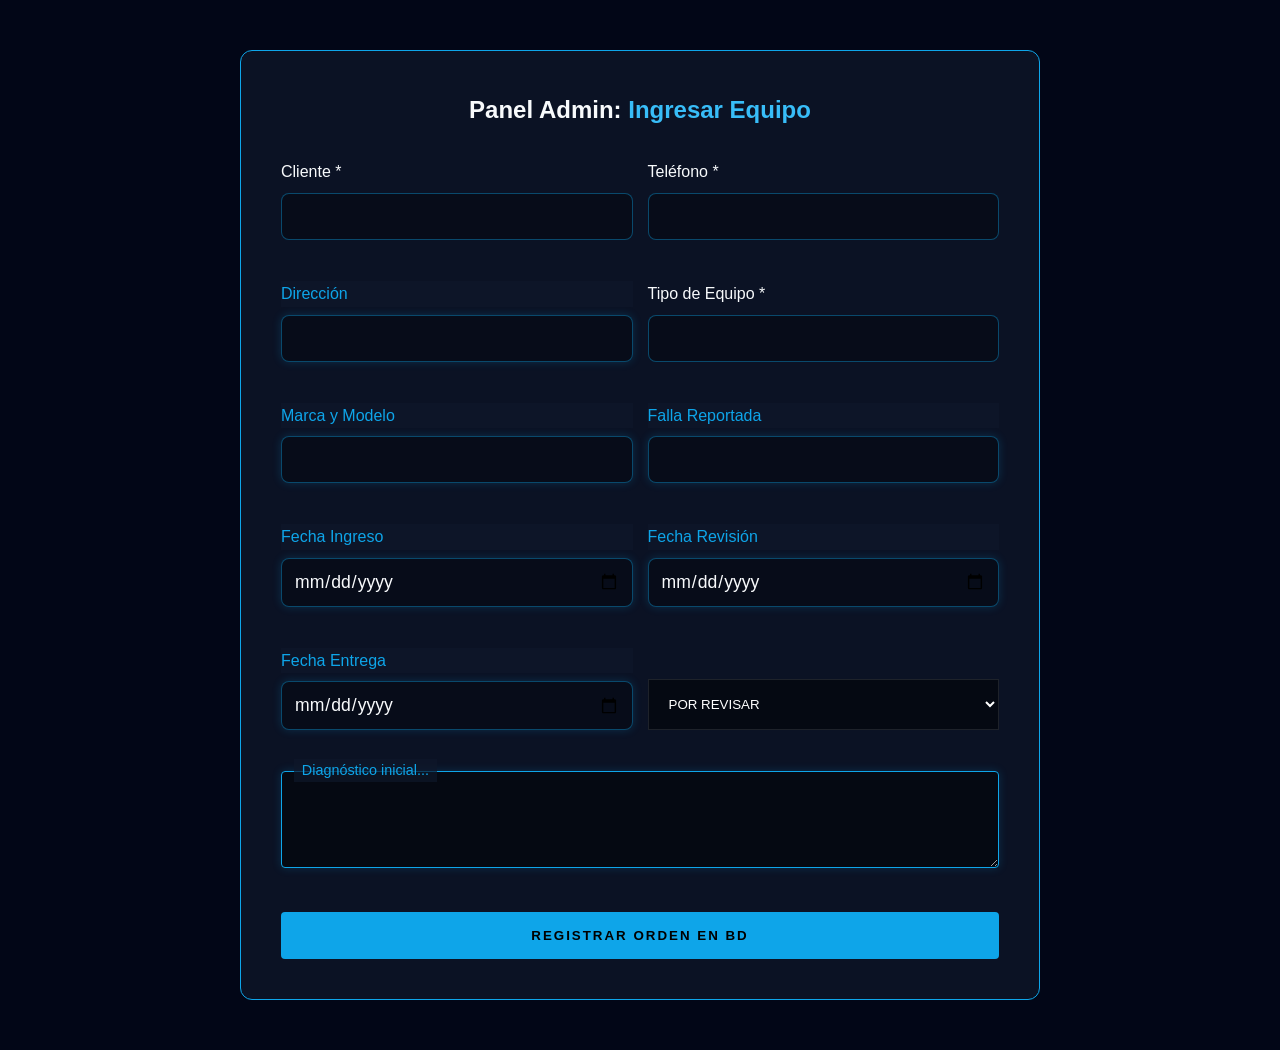
<file: admin.html>
<!DOCTYPE html>
<html lang="es">
<head>
    <meta charset="UTF-8">
    <title>Admin | Komunserver</title>
    <link rel="stylesheet" href="styles.css">
    <style>
        body { padding: 50px 5%; background: var(--bg-base); }
        .admin-container { max-width: 800px; margin: 0 auto; background: var(--surface-dark); padding: 40px; border-radius: 12px; border: 1px solid var(--accent); }
    </style>
</head>
<body>
    <div class="admin-container">
        <h2 style="text-align:center; margin-bottom: 20px;">Panel Admin: <span class="highlight">Ingresar Equipo</span></h2>
        
        <form id="form-admin-orden" class="tech-form">
            <div class="cotizador-row" style="gap: 15px;">
                <div class="input-group" style="flex: 1;"><input type="text" id="adm-cliente" required><label>Cliente *</label></div>
                <div class="input-group" style="flex: 1;"><input type="text" id="adm-telefono" required><label>Teléfono *</label></div>
            </div>
            <div class="cotizador-row" style="gap: 15px; margin-top: 15px;">
                <div class="input-group" style="flex: 1;"><input type="text" id="adm-direccion"><label>Dirección</label></div>
                <div class="input-group" style="flex: 1;"><input type="text" id="adm-tipo" required><label>Tipo de Equipo *</label></div>
            </div>
            <div class="cotizador-row" style="gap: 15px; margin-top: 15px;">
                <div class="input-group" style="flex: 1;"><input type="text" id="adm-marca"><label>Marca y Modelo</label></div>
                <div class="input-group" style="flex: 1;"><input type="text" id="adm-falla"><label>Falla Reportada</label></div>
            </div>
            <div class="cotizador-row" style="gap: 15px; margin-top: 15px;">
                <div class="input-group" style="flex: 1;"><input type="date" id="adm-f-ingreso"><label style="top: -0.8rem; left: 0.8rem; font-size: 0.9rem;">Fecha Ingreso</label></div>
                <div class="input-group" style="flex: 1;"><input type="date" id="adm-f-revision"><label style="top: -0.8rem; left: 0.8rem; font-size: 0.9rem;">Fecha Revisión</label></div>
            </div>
            <div class="cotizador-row" style="gap: 15px; margin-top: 15px;">
                <div class="input-group" style="flex: 1;"><input type="date" id="adm-f-entrega"><label style="top: -0.8rem; left: 0.8rem; font-size: 0.9rem;">Fecha Entrega</label></div>
                <div class="input-group" style="flex: 1;">
                    <select id="adm-estado" style="width: 100%; background: rgba(0,0,0,0.5); border: 1px solid rgba(255,255,255,0.1); padding: 1rem; color: #fff;">
                        <option value="POR REVISAR">POR REVISAR</option>
                        <option value="EN PROCESO">EN PROCESO</option>
                        <option value="PARA ENTREGAR">PARA ENTREGAR</option>
                    </select>
                </div>
            </div>
            <div class="input-group" style="margin-top: 15px;">
                <textarea id="adm-diagnostico" rows="3"></textarea><label>Diagnóstico inicial...</label>
            </div>
            <button type="button" id="btn-guardar-orden" class="btn-primary form-btn" style="margin-top: 20px;">Registrar Orden en BD</button>
        </form>
        <div id="admin-mensaje" class="error-mensaje" style="display: none; margin-top:20px;"></div>
    </div>

    <script>
        // PEGA AQUÍ LA NUEVA URL QUE TE DIO GOOGLE APPS SCRIPT
        const SCRIPT_URL = 'https://script.google.com/macros/s/AKfycbxwH7nYKWdX7sXFdxA-K4A74g2-t1xXsdm350NB7iASjM8_1oWgonM3m75ZBWicAZ_d/exec';

        document.getElementById('btn-guardar-orden').addEventListener('click', async () => {
            const btn = document.getElementById('btn-guardar-orden');
            const msj = document.getElementById('admin-mensaje');
            
            const formData = {
                cliente: document.getElementById('adm-cliente').value.trim(),
                telefono: document.getElementById('adm-telefono').value.trim(),
                direccion: document.getElementById('adm-direccion').value.trim(),
                tipoEquipo: document.getElementById('adm-tipo').value.trim(),
                marca: document.getElementById('adm-marca').value.trim(),
                falla: document.getElementById('adm-falla').value.trim(),
                fechaIngreso: document.getElementById('adm-f-ingreso').value,
                fechaRevision: document.getElementById('adm-f-revision').value,
                fechaEntrega: document.getElementById('adm-f-entrega').value,
                estado: document.getElementById('adm-estado').value,
                diagnostico: document.getElementById('adm-diagnostico').value.trim()
            };

            if (!formData.cliente || !formData.telefono || !formData.tipoEquipo) {
                msj.style.background = "rgba(239, 68, 68, 0.15)"; msj.style.color = "#f87171";
                msj.innerText = "Llena los campos obligatorios (*)."; msj.style.display = 'block'; return;
            }

            btn.innerText = "Guardando..."; btn.disabled = true;

            try {
                // EL TRUCO: text/plain evita el bloqueo CORS
                const response = await fetch(SCRIPT_URL, {
                    method: 'POST',
                    headers: { 'Content-Type': 'text/plain;charset=utf-8' },
                    body: JSON.stringify(formData)
                });
                
                const result = await response.json();
                if (result.success) {
                    msj.style.background = "rgba(34, 197, 94, 0.15)"; msj.style.color = "#4ade80";
                    msj.innerText = `¡Éxito! Orden generada: ${result.orden}`; msj.style.display = 'block';
                    document.getElementById('form-admin-orden').reset();
                } else { throw new Error(result.error); }
            } catch (error) {
                msj.style.background = "rgba(239, 68, 68, 0.15)"; msj.style.color = "#f87171";
                msj.innerText = "Error de conexión: " + error.message; msj.style.display = 'block';
            } finally {
                btn.innerText = "Registrar Orden en BD"; btn.disabled = false;
            }
        });
    </script>
</body>
</html>
</file>
<file: styles.css>
:root {
    --bg-base: #020617;
    --grid-color: rgba(56, 189, 248, 0.05);
    --surface-dark: rgba(15, 23, 42, 0.7);
    --accent: #0ea5e9;
    --accent-glow: #38bdf8;
    --text-main: #f8fafc;
    --text-muted: #94a3b8;
}

* { margin: 0; padding: 0; box-sizing: border-box; }

body {
    font-family: 'Rajdhani', sans-serif;
    background-color: var(--bg-base);
    color: var(--text-main);
    overflow-x: hidden;
    line-height: 1.6;
}

/* Fondo de malla tecnológica */
.tech-grid {
    position: fixed;
    top: 0; left: 0; width: 100vw; height: 100vh;
    background-image: 
        linear-gradient(var(--grid-color) 1px, transparent 1px),
        linear-gradient(90deg, var(--grid-color) 1px, transparent 1px);
    background-size: 40px 40px;
    z-index: -2;
}

.glow-orb {
    position: fixed;
    width: 600px; height: 600px;
    background: radial-gradient(circle, rgba(14,165,233,0.15) 0%, transparent 70%);
    top: 50%; left: 50%;
    transform: translate(-50%, -50%);
    border-radius: 50%;
    z-index: -1;
    pointer-events: none;
    transition: transform 0.3s ease-out;
}

h1, h2, h3, .logo { font-family: 'Orbitron', sans-serif; }

/* Navbar */
nav {
    display: flex;
    justify-content: space-between;
    align-items: center;
    padding: 1.5rem 5%;
    position: fixed;
    width: 100%;
    top: 0;
    z-index: 100;
    background: rgba(2, 6, 23, 0.8);
    backdrop-filter: blur(12px);
    border-bottom: 1px solid rgba(255,255,255,0.05);
}

.logo {
    display: flex;
    align-items: center;
    gap: 12px; /* Espacio entre el ícono y el texto (si usas Opción B) */
    font-size: 1.8rem;
    font-weight: 900;
    letter-spacing: 3px;
    text-decoration: none;
    color: var(--text-main);
    text-shadow: 0 0 10px rgba(14,165,233,0.5);
}

.logo-img {
    height: 80px; /* Ajusta esta altura según la proporción de tu logo */
    width: auto;
    object-fit: contain;
    filter: drop-shadow(0 0 8px rgba(14, 165, 233, 0.4)); /* Brillo sutil acorde al tema */
}

.highlight { color: var(--accent-glow); }

.nav-links {
    display: flex;
    gap: 1.5rem;
}

.btn-nav {
    color: var(--text-main);
    text-decoration: none;
    border: 1px solid var(--accent);
    padding: 0.6rem 1.5rem;
    border-radius: 4px;
    font-weight: 700;
    text-transform: uppercase;
    letter-spacing: 1px;
    transition: all 0.3s;
    background: rgba(14,165,233,0.1);
}

.btn-nav:hover {
    background: var(--accent);
    box-shadow: 0 0 20px rgba(14,165,233,0.4);
}

/* Hero */
.hero {
    height: auto !important;
    min-height: 85vh;
    display: flex;
    align-items: center;
    justify-content: center;
    text-align: center;
    padding: 6rem 5% 3rem 5%;
}

.hero-content p {
    font-size: 1.6rem;
    color: var(--text-muted);
    max-width: 800px;
    margin: 1.5rem auto 2.5rem;
    font-weight: 500;
}

.typewriter {
    font-size: clamp(2.5rem, 5vw, 5rem);
    border-right: 4px solid var(--accent);
    white-space: nowrap;
    overflow: hidden;
    display: inline-block;
    animation: typing 3s steps(30, end), blink 0.75s step-end infinite;
}

@keyframes typing { from { width: 0 } to { width: 100% } }
@keyframes blink { 50% { border-color: transparent } }

.btn-primary {
    background: var(--accent);
    color: #000;
    text-decoration: none;
    padding: 1rem 2.5rem;
    font-family: 'Orbitron', sans-serif;
    font-weight: 900;
    text-transform: uppercase;
    letter-spacing: 2px;
    border: none;
    border-radius: 4px;
    cursor: pointer;
    transition: 0.3s;
}

.btn-primary:hover {
    box-shadow: 0 0 30px var(--accent-glow);
    transform: scale(1.05);
}

/* Marcas */
.brands {
    background: rgba(15, 23, 42, 0.9);
    padding: 1rem 0;
    border-top: 1px solid rgba(14,165,233,0.3);
    border-bottom: 1px solid rgba(14,165,233,0.3);
    overflow: hidden;
    white-space: nowrap;
}

.marquee-content {
    display: inline-block;
    animation: marquee 15s linear infinite;
    align-items: center;
}

.marquee-content img {
    height: 40px;
    width: auto;
    margin: 0 3.5rem;
    filter: brightness(0) invert(1);
    opacity: 0.6;
    transition: all 0.3s ease;
}

.marquee-content img:hover {
    opacity: 1;
    filter: brightness(0) invert(1) drop-shadow(0 0 10px var(--accent-glow));
    transform: scale(1.1);
}

@keyframes marquee { 100% { transform: translateX(-50%); } }

/* Distribución Centrada de Servicios */
.services { 
    padding: 2rem 5%; 
    max-width: 1400px;
    margin: 0 auto;
}

.section-title { 
    text-align: center; 
    font-size: 2.8rem; 
    margin-bottom: 4rem; 
    text-transform: uppercase;
}

.services-grid {
    display: grid;
    grid-template-columns: repeat(auto-fit, minmax(320px, 1fr));
    gap: 2.5rem;
    width: 100%;
}

.card-wrapper {
    width: 100%;
    max-width: 380px;
    flex: 1 1 320px;
}

.tech-card {
    background: var(--surface-dark);
    border: 1px solid rgba(255,255,255,0.05);
    border-radius: 12px;
    overflow: hidden;
    height: 100%;
    backdrop-filter: blur(10px);
    transition: border-color 0.3s, box-shadow 0.3s;
    transform-style: preserve-3d;
}

.tech-card:hover {
    border-color: var(--accent);
    box-shadow: 0 10px 30px rgba(14,165,233,0.2);
}

.card-image {
    width: 100%;
    height: 220px;
    overflow: hidden;
    border-bottom: 2px solid var(--accent);
}

.card-image img {
    width: 100%;
    height: 100%;
    object-fit: cover;
    transition: transform 0.5s ease;
    filter: grayscale(80%) contrast(1.2);
}

.tech-card:hover .card-image img {
    transform: scale(1.1);
    filter: grayscale(0%);
}

.card-content { 
    padding: 2rem; 
    text-align: center; /* Esto centra todo el texto en PC y Móvil */
}
.card-content h3 { font-size: 1.4rem; margin-bottom: 1rem; color: var(--accent-glow); letter-spacing: 1px;}
.card-content p { color: var(--text-muted); font-size: 1.1rem; }

/* Formulario */
.contact { padding: 5rem 5%; display: flex; justify-content: center; }
.contact-panel {
    background: var(--surface-dark);
    padding: 1rem;
    border-radius: 12px;
    border: 1px solid rgba(14,165,233,0.3);
    width: 100%;
    max-width: 600px;
    text-align: center;
    box-shadow: 0 0 40px rgba(0,0,0,0.5);
}

.contact-panel h2 { font-size: 2rem; margin-bottom: 1rem; }
.contact-panel p { 
    color: var(--text-muted); 
    margin-bottom: 3rem; 
    font-size: 18px; /* <-- Ajusta este valor a tu gusto para PC */
}
.tech-form { display: flex; flex-direction: column; gap: 1rem; }
.input-group { position: relative; }

.input-group input, .input-group textarea {
    width: 100%;
    background: rgba(0,0,0,0.5);
    border: 1px solid rgba(255,255,255,0.1);
    padding: 1rem;
    color: var(--text-main);
    font-family: inherit;
    font-size: 1.1rem;
    border-radius: 4px;
    transition: 0.3s;
}

.input-group label {
    position: absolute;
    top: 1rem; left: 1rem;
    color: var(--text-muted);
    transition: 0.3s;
    pointer-events: none;
}

.input-group input:focus, .input-group textarea:focus,
.input-group input:valid, .input-group textarea:valid {
    border-color: var(--accent);
    outline: none;
    box-shadow: 0 0 10px rgba(14,165,233,0.2);
}

.input-group input:focus ~ label, .input-group textarea:focus ~ label,
.input-group input:valid ~ label, .input-group textarea:valid ~ label {
    top: -0.8rem; left: 0.8rem;
    background: var(--surface-dark);
    padding: 0 0.5rem;
    font-size: 0.9rem;
    color: var(--accent);
}

.form-btn { width: 100%; margin-top: 1rem; }

footer {
    text-align: center;
    padding: 2rem;
    color: var(--text-muted);
    font-family: 'Orbitron', sans-serif;
    font-size: 0.9rem;
    letter-spacing: 2px;
    border-top: 1px solid rgba(255,255,255,0.05);
}

.whatsapp-btn {
    position: fixed; bottom: 30px; right: 30px;
    background-color: #25D366; color: white;
    width: 60px; height: 60px; border-radius: 50%;
    display: flex; justify-content: center; align-items: center;
    box-shadow: 0 0 20px rgba(37, 211, 102, 0.4);
    transition: transform 0.3s ease; z-index: 999;
}
.whatsapp-btn:hover { transform: scale(1.15); }

/* Animaciones de Entrada */
.fade-up { 
    opacity: 0; 
    transform: translateY(60px) scale(0.9); 
    filter: blur(8px);
    transition: all 0.9s cubic-bezier(0.16, 1, 0.3, 1); 
}
.fade-up.visible { 
    opacity: 1; 
    transform: translateY(0) scale(1); 
    filter: blur(0);
}
.delay-1 { transition-delay: 0.15s; }
.delay-2 { transition-delay: 0.3s; }

/* Offset para scroll con menú fijo */
section {
    scroll-margin-top: 100px;
    padding: 3rem 5%;
}

/* Sección Órdenes */
.ordenes { 
    padding: 5rem 5%; 
    display: flex; 
    justify-content: center; 
}

.ordenes-panel {
    background: var(--surface-dark);
    padding: 4rem;
    border-radius: 12px;
    border: 1px solid rgba(14,165,233,0.3);
    width: 100%;
    max-width: 600px;
    text-align: center;
    box-shadow: 0 0 40px rgba(0,0,0,0.5);
}

.ordenes-panel h2 { font-size: 2.2rem; margin-bottom: 1rem; }
.ordenes-panel p { 
    color: var(--text-muted); 
    margin-bottom: 3rem; 
    font-size: 18px; /* <-- Aquí cambias el tamaño para PC */
}

.resultado-orden {
    margin-top: 2rem;
    background: rgba(2, 6, 23, 0.8);
    border: 1px solid var(--accent);
    border-radius: 8px;
    padding: 1.5rem;
    text-align: left;
    animation: slideDown 0.4s ease-out;
}

.resultado-header h3 { 
    margin-bottom: 1rem; 
    border-bottom: 1px solid rgba(14,165,233,0.3); 
    padding-bottom: 0.5rem;
}

.resultado-body p { margin-bottom: 0.8rem; color: var(--text-main); }
.resultado-body strong { color: var(--text-muted); }

/* Estados Dinámicos */
.estado-badge {
    display: inline-block;
    padding: 0.2rem 0.8rem;
    border-radius: 20px;
    font-size: 0.9rem;
    font-weight: 700;
    text-transform: uppercase;
    margin-left: 0.5rem;
    transition: all 0.3s ease;
}

.estado-amarillo {
    background: rgba(234, 179, 8, 0.15);
    border: 1px solid #eab308;
    color: #fde047;
    box-shadow: 0 0 10px rgba(234, 179, 8, 0.3);
}

.estado-azul {
    background: rgba(14, 165, 233, 0.15);
    border: 1px solid var(--accent);
    color: var(--accent-glow);
    box-shadow: 0 0 10px rgba(14, 165, 233, 0.3);
}

.estado-verde {
    background: rgba(34, 197, 94, 0.15);
    border: 1px solid #22c55e;
    color: #4ade80;
    box-shadow: 0 0 10px rgba(34, 197, 94, 0.3);
}

@keyframes slideDown {
    from { opacity: 0; transform: translateY(-20px); }
    to { opacity: 1; transform: translateY(0); }
}

.error-mensaje {
    margin-top: 1.5rem;
    padding: 1rem;
    background: rgba(239, 68, 68, 0.15);
    border: 1px solid #ef4444;
    color: #f87171;
    border-radius: 8px;
    font-weight: 500;
    text-align: center;
    animation: slideDown 0.3s ease-out;
}

/* Carrusel */
.carousel-container {
    position: relative;
    width: 100%;
    height: 220px;
    background: rgba(0, 0, 0, 0.2);
    border-bottom: 2px solid var(--accent);
}

.carousel-track {
    display: flex;
    overflow-x: auto;
    scroll-snap-type: x mandatory;
    width: 100%;
    height: 100%;
    scroll-behavior: smooth;
    scrollbar-width: none;
    -ms-overflow-style: none;
}
.carousel-track::-webkit-scrollbar { display: none; }

.carousel-slide {
    flex: 0 0 100%;
    height: 100%;
    scroll-snap-align: center;
    padding: 1.5rem;
    display: flex;
    justify-content: center;
    align-items: center;
}

.carousel-slide img {
    max-width: 100%;
    max-height: 100%;
    object-fit: contain;
    filter: drop-shadow(0 10px 15px rgba(0,0,0,0.5));
}

.carousel-btn {
    position: absolute;
    top: 50%;
    transform: translateY(-50%);
    background: rgba(14, 165, 233, 0.8);
    color: white;
    border: none;
    width: 32px;
    height: 32px;
    border-radius: 50%;
    cursor: pointer;
    z-index: 10;
    font-size: 1.2rem;
    display: flex;
    justify-content: center;
    align-items: center;
    transition: 0.3s;
}

.carousel-btn:hover { background: var(--accent-glow); transform: translateY(-50%) scale(1.1); }
.carousel-btn.prev { left: 10px; }
.carousel-btn.next { right: 10px; }

/* Modal Lightbox */
.modal-overlay {
    position: fixed;
    z-index: 9999;
    left: 0;
    top: 0;
    width: 100%;
    height: 100%;
    background-color: rgba(2, 6, 23, 0.95);
    backdrop-filter: blur(5px);
    display: flex;
    justify-content: center;
    align-items: center;
}

.modal-content {
    width: 90vw;
    height: 85vh;
    object-fit: contain;
    border-radius: 8px;
    filter: drop-shadow(0 0 40px rgba(14, 165, 233, 0.4)); 
    animation: zoomIn 0.3s ease;
}

.modal-close {
    position: absolute;
    top: 20px;
    right: 40px;
    color: var(--text-muted);
    font-size: 50px;
    font-weight: bold;
    cursor: pointer;
    transition: 0.3s;
    z-index: 10000;
}

.modal-close:hover { color: var(--accent-glow); }

@keyframes zoomIn {
    from { transform: scale(0.8); opacity: 0; }
    to { transform: scale(1); opacity: 1; }
}

/* Calculadora y Checkboxes */
.checkbox-group {
    text-align: left;
    margin-top: 10px;
}

.checkbox-group label {
    display: flex;
    align-items: center;
    gap: 12px;
    color: var(--text-main);
    font-size: 1.1rem;
    cursor: pointer;
}

.checkbox-group input[type="checkbox"] {
    width: 20px;
    height: 20px;
    cursor: pointer;
    accent-color: var(--accent);
}

/* Contenedor Dual de Módulos (PC) */
.modulos-wrapper {
    display: flex;
    flex-direction: row;
    align-items: stretch !important;
    max-width: 1450px;
    width: 100%;
    gap: 4rem;
    margin: 0 auto;
    padding: 2rem 2%;
}

.modulos-wrapper .ordenes, 
.modulos-wrapper .contact {
    padding: 0; 
    flex: 1; 
    width: 100%;
}

.modulos-wrapper .ordenes-panel, 
.modulos-wrapper .contact-panel {
    max-width: 100% !important;
    width: 100%;
    height: auto !important;
    padding: 3rem 2.5rem !important;
    margin: 0;
    display: flex;
    flex-direction: column;
    justify-content: flex-start !important;
}

.cotizador-row {
    display: flex;
    flex-direction: row;
    width: 100%;
    max-width: 100%;
    gap: 15px;
    margin-top: 10px;
}

.cotizador-row .input-group {
    display: flex;
    flex-direction: column-reverse;
    flex: 1;
    margin-bottom: 10px;
    border: none;
}

.cotizador-row .input-group label {
    position: relative !important; 
    transform: none !important;
    top: 0 !important;
    left: 0 !important;
    padding: 0 !important;
    margin-bottom: 8px;
    font-size: 16px !important;
    pointer-events: auto;
    color: var(--text-main);
}

.cotizador-row .input-group input {
    border: 1px solid rgba(14, 165, 233, 0.4) !important;
    background: rgba(0, 0, 0, 0.3) !important;
    border-radius: 8px;
    padding: 12px !important;
    width: 100%;
}

.cotizador-row.checkboxes {
    justify-content: center;
    flex-wrap: wrap;
    gap: 20px;
    margin-top: 5px;
}

.cotizador-row.checkboxes .checkbox-group {
    margin: 0;
}

/* =======================================================
   ADAPTACIÓN RESPONSIVE DEFINITIVA (MÓVILES Y TABLETS)
   ======================================================= */
@media screen and (max-width: 900px) {
    nav {
        padding: 0.5rem 2%;
        flex-direction: column;
        gap: 0.3rem;
    }

    .logo {
        font-size: 1.2rem !important;
    }
    .logo-img {
        height: 32px !important;
    }

    /* Menú móvil estático, en una sola fila y perfectamente centrado */
    .nav-links {
        display: flex;
        flex-direction: row !important;
        flex-wrap: nowrap !important;
        justify-content: center !important;
        align-items: center;
        gap: 4px;
        width: 100%;
        overflow: visible !important;
    }

    .btn-nav {
        padding: 0.3rem 0.4rem !important;
        font-size: 0.6rem !important;
        letter-spacing: 0px !important;
        white-space: nowrap !important;
        flex: 1;
        text-align: center;
    }

    .hero {
        min-height: auto !important;
        padding: 6rem 5% 2rem 5% !important;
    }

    .typewriter {
        font-size: 1.6rem !important;
        white-space: normal !important;
        border-right: none !important;
        animation: none !important;
        width: 100% !important;
        line-height: 1.2;
    }

    /* Más espacio entre el párrafo y el botón en móvil */
    .hero-content p {
        font-size: 0.95rem !important;
        max-width: 100% !important;
        padding: 0 10px;
        margin: 1rem auto 2.5rem auto !important;
    }

    /* Botón "Inicializar Servicios" más pequeño en móvil */
    .hero .btn-primary {
        padding: 0.7rem 1.5rem !important;
        font-size: 0.85rem !important;
        letter-spacing: 1px !important;
    }

    /* Marquesina más pequeña y compacta en móvil */
    .brands {
        padding: 0.5rem 0 !important;
    }

    .marquee-content img {
        height: 28px !important; /* Logos más pequeños */
        margin: 0 2rem !important; /* Menos espacio entre logos */
    }

    section {
        padding: 2rem 5% !important; 
    }
    
    .modulos-wrapper {
        flex-direction: column;
        gap: 1.5rem !important;
        padding: 1rem 5% !important;
        margin-bottom: 0 !important;
    }

    .modulos-wrapper .ordenes-panel, 
    .modulos-wrapper .contact-panel {
        padding: 2rem 1.5rem !important;
    }

    .cotizador-row {
        flex-direction: column;
        gap: 10px;
    }
    
    .cotizador-row.checkboxes {
        flex-direction: row;
    }

    .section-title {
        font-size: 2rem;
        margin-bottom: 2rem;
    }

    .services-grid {
        grid-template-columns: 1fr;
        gap: 2rem;
    }

    .card-image {
        height: 180px;
    }

    .card-content {
        padding: 1.5rem;
    }

    .whatsapp-btn {
        width: 50px; 
        height: 50px;
        bottom: 20px; 
        right: 20px;
    }
}

@media screen and (max-width: 400px) {
    .typewriter {
        font-size: 1.3rem !important;
    }
    .logo {
        font-size: 1.1rem !important;
    }
}
/* Botón Secreto SuperAdmin (Easter Egg) */
#btn-secreto {
    cursor: pointer;
    color: transparent; /* Invisible por defecto */
    user-select: none;
    transition: all 0.3s ease; /* Transición suave de encendido */
}

#btn-secreto:hover {
    color: var(--accent-glow); /* Cambia al color azul de tu marca */
    text-shadow: 0 0 12px var(--accent-glow); /* Efecto de resplandor tipo neón */
}
/* Botón de volver arriba */
.scroll-top-btn {
    position: fixed;
    bottom: 30px;
    left: 30px; /* Al lado opuesto de WhatsApp */
    background-color: rgba(15, 23, 42, 0.8);
    color: var(--accent);
    border: 1px solid var(--accent);
    width: 50px;
    height: 50px;
    border-radius: 50%;
    font-size: 1.5rem;
    cursor: pointer;
    display: flex; /* Oculto por defecto, JS lo muestra */
    justify-content: center;
    align-items: center;
    z-index: 998;
    backdrop-filter: blur(5px);
    transition: all 0.3s ease;
}

.scroll-top-btn:hover {
    background-color: var(--accent);
    color: #000;
    box-shadow: 0 0 15px var(--accent-glow);
    transform: translateY(-5px);
}

/* Enlaces de micro-interacción en tarjetas */
.service-link {
    display: inline-block;
    margin-top: 15px;
    color: var(--accent-glow);
    text-decoration: none;
    font-size: 0.9rem;
    font-weight: 700;
    text-transform: uppercase;
    letter-spacing: 1px;
    transition: 0.3s;
}

.service-link:hover {
    color: #fff;
    text-shadow: 0 0 8px var(--accent-glow);
}

@media screen and (max-width: 900px) {
    .scroll-top-btn {
        width: 45px; height: 45px;
        bottom: 20px; left: 20px;
        font-size: 1.2rem;
    }
}
</file>
